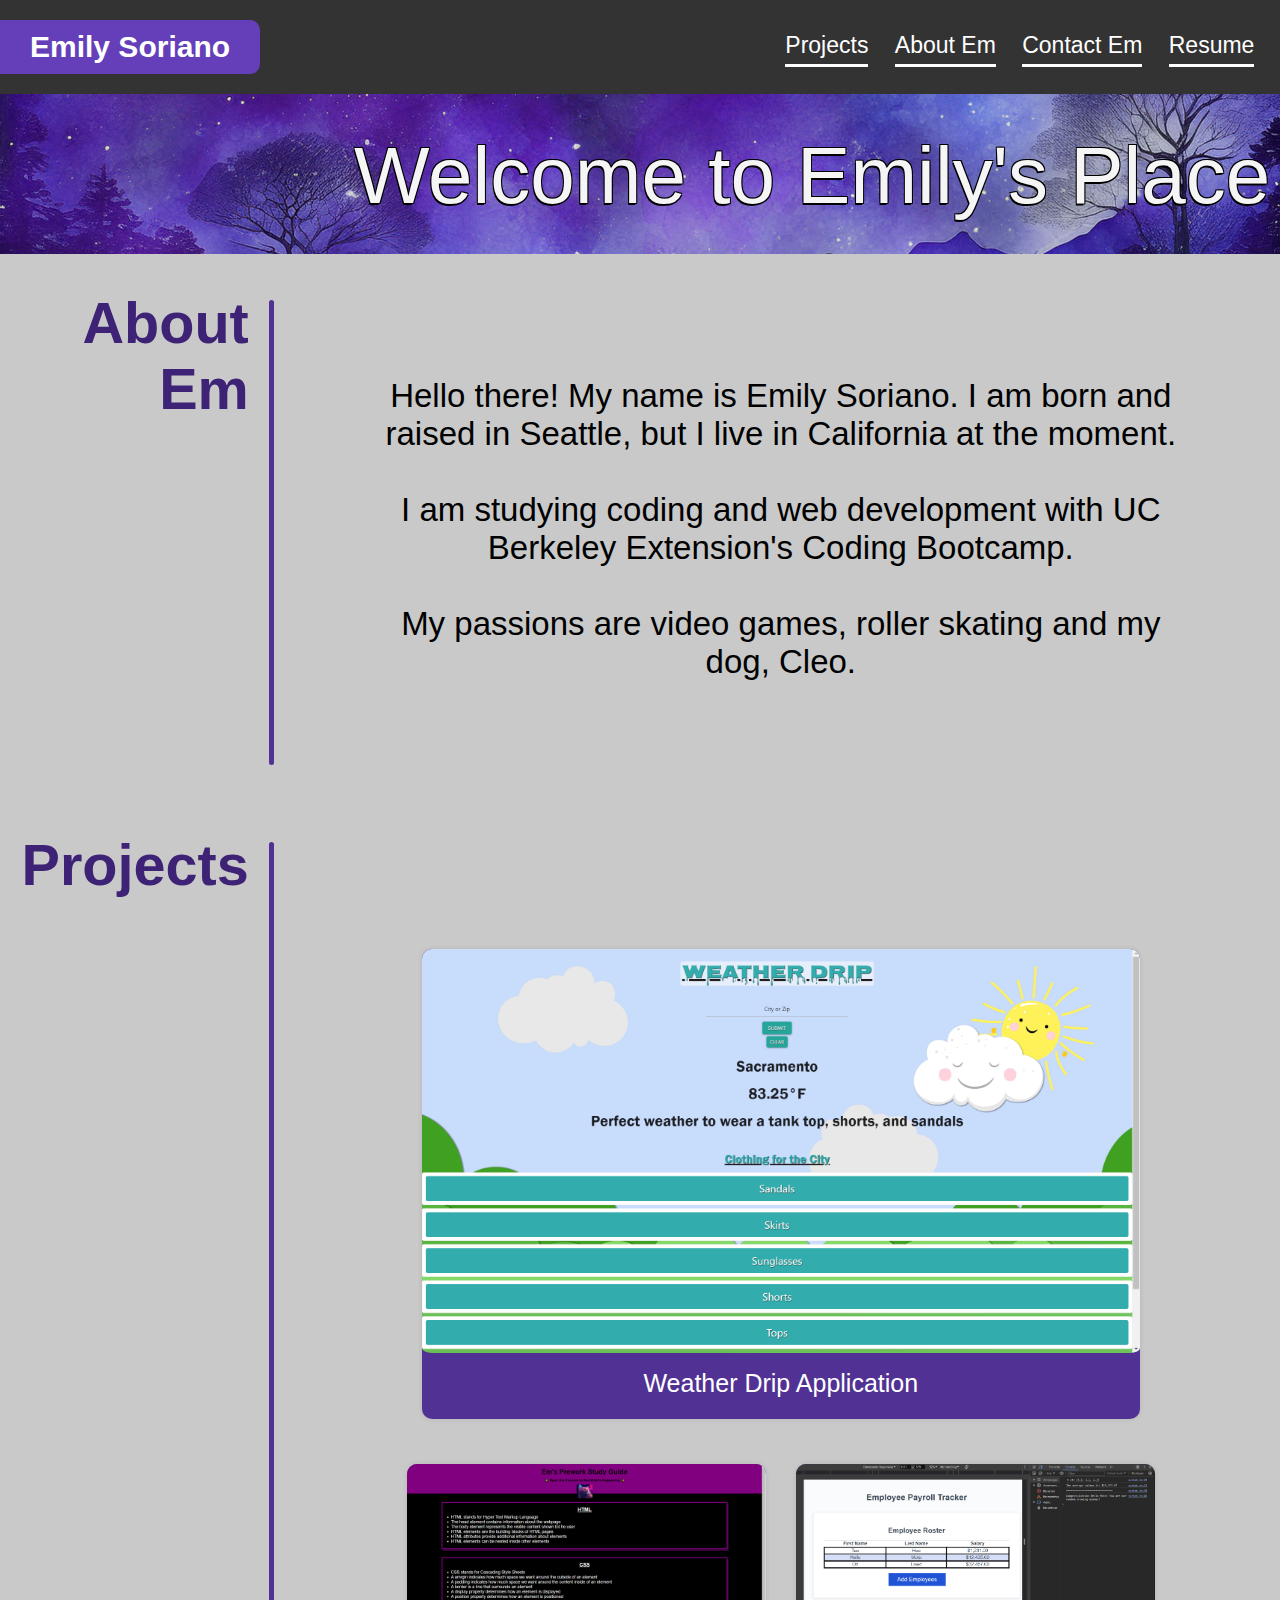
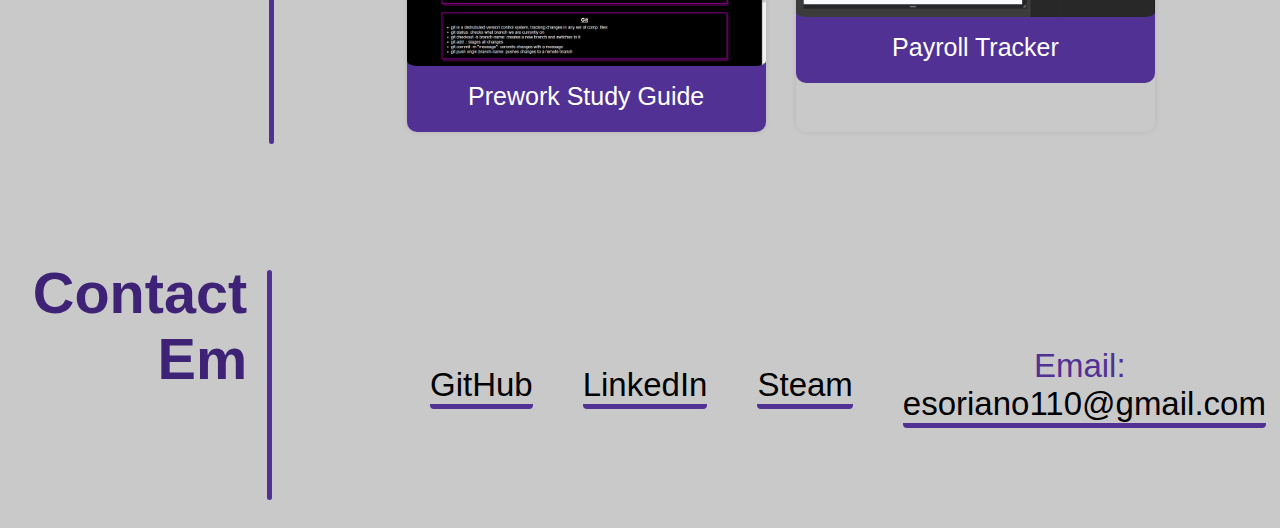
<file: index.html>
<!DOCTYPE html>
<html lang="en">
<head>
    <meta name="viewport" content="width=device-width, initial-scale=1.0">
    <meta charset="UTF-8">

    <title>Emily's Portfolio</title>

    <!-- Custom CSS -->
    <link rel="stylesheet" href="assets/style.css"> 

</head>
<body>
    <header>
        <div>
            <h1>Emily Soriano</h1>
            <nav class="navbar">
                <!-- Navigation links -->
                <div class="nav-before">
                    <a href="#projects-id">Projects</a>
                    <a href="#about-me">About Em</a>
                    <a href="#contact-me">Contact Em</a>
                    <a href="https://drive.google.com/file/d/1f6KwNeaGwvNssH7OhxHpoLSe9hcIelp0/view?usp=sharing" target="_blank">Resume</a>
                </div>

                <!-- Dropdown button with image -->
                <!-- <img src="assets/images/dropdown-btn.png" alt="Dropdown" class="dropdown-btn" style="width:30px; cursor:pointer;">-->
                
                <!-- Dropdown content -->
                <div class="dropdown">
                    <button onclick="myFunction()" class="dropbtn">(ﾉ◕ヮ◕)ﾉ*:･ﾟ✧</button>
                    <div id="myDropdown" class="dropdown-content">
                        <a href="#projects-id">Projects</a>
                        <a href="#about-me">About Em</a>
                        <a href="#contact-me">Contact Em</a>
                        <a href="https://drive.google.com/file/d/1f6KwNeaGwvNssH7OhxHpoLSe9hcIelp0/view?usp=sharing" target="_blank">Resume</a>
                    </div>
                </div>
            </nav>
        </div>
    </header>
    <main>
        <!-- Top Image Section -->
        <div class="image-container">
            <img class="image" src="assets/images/space-trees.jpg" alt="Drawn Purple Space Banner"> 
            <p class="imgSub">Welcome to Emily's Place</p> 
        </div>

        <!-- About Me Section -->
        <div class="two-columns" id="about-me">
            <h2 class="about-title">About Em</h2>
            <p class="right-text text-center about-body">
                <!-- About Me content -->
                Hello there! My name is Emily Soriano. I am born and raised in Seattle, but I live in California at the moment.<br><br>
                I am studying coding and web development with UC Berkeley Extension's Coding Bootcamp.<br><br>
                My passions are video games, roller skating and my dog, Cleo.<br><br>
            </p>
        </div>
        
        <!-- Projects Section -->
        <div class="two-columns" id="projects-id">
            <h2>Projects</h2>
            <div class="right-text">
                <ul class="d-flex flex-sm-wrap">
                    <!-- Project one - Prework study guide - bigger than the rest -->
                    <li class="project-one">
                        <div class="project-container">
                            <a href="https://so-emily.github.io/Weather-You-Need-Clothes/" target="_blank">
                                <img class="project-image" src="assets/images/weather-drip.PNG" alt="Project One - Weather Drip Application">
                                Weather Drip Application
                            </a>
                        </div>
                    </li>
                    <!-- Project Two - Payroll Tracker -->
                    <li class="project">
                        <div class="project-container">
                            <a href="https://so-emily.github.io/prework-study-guide/" target="_blank">
                                <img class="project-image" src="assets/images/pre-work-snip.PNG" alt="Prework Study Guide Website Snippet">
                                Prework Study Guide
                            </a>
                        </div>
                    </li>
                    <!-- Project Three - API Blog GitHub for now -->
                    <li class="project">
                        <div class="project-container">
                            <a href="https://so-emily.github.io/Payroll-Tracker/" target="_blank">
                                <!-- Can click the images aswell as the text -->
                                <img class="project-image" src="assets/images/payroll-snip.PNG" alt="Payroll Tracker Website Snippet">
                                Payroll Tracker
                            </a>
                        </div>
                    </li>
                </ul>
            </div>
        </div>

        <!-- Contacts Section -->
        <div class="two-columns" id="contact-me">
            <h2>Contact Em</h2>
            <div class="right-text text-center contact-body">
                <!-- Contact information -->
                <p class ="contact"><a href="https://github.com/So-Emily" target="_blank"> GitHub </a></p>
                <p class ="contact"><a href="https://www.linkedin.com/in/emily-soriano-171a4313a/" target="_blank"> LinkedIn </a></p>
                <p class ="contact"><a href="https://steamcommunity.com/id/Spooki_Em/" target="_blank"> Steam </a></p>
                <p class ="contact"> Email:&nbsp;<a href="mailto:esoriano110@gmail.com">esoriano110@gmail.com</a></p>
            </div>
        </div>
    </main>

    <!-- Custom JS -->
    <script src="assets/script.js"></script>
    </body>
</html>
</file>
<file: assets/style.css>
/* Reset default styles */
* {
    margin: 0;
    padding: 0;
    box-sizing: border-box;
}

/* Body styles */
body {
    font-family: 'Gill Sans', 'Gill Sans MT', Calibri, 'Trebuchet MS', sans-serif;
    background-color: rgb(201, 201, 201);
}

/* Header Styles */
header {
    background-color: #333;
    color: #ffffff;
    padding: 20px 0;
}

/* Styling of name in header */
header h1 {
    font-size: 30px;
    text-indent: 20px;
    display: inline-block;
    vertical-align: middle;
    background-color: #653fba;
    padding: 10px 30px 10px 10px;
    border-radius: 0 10px 10px 0;
}

/* Styling of navigation bar */
header nav {
    margin-right: 2%;
    float: right;
    font-family: 'Gill Sans', 'Gill Sans MT', Calibri, 'Trebuchet MS', sans-serif;
    font-size: 23px;
    list-style-type: none;

}

/* Styling of the items in the navigation bar */
header nav a{
    display: inline-block;
    margin-left: 20px;
    margin-top: 12px;
    vertical-align: middle;
    border-bottom: 3px solid currentColor;
    padding-bottom: 5px;
}

/* Styling of the links in the nav bar */
a {
    color: #fff;
    text-decoration: none;
}

/* Styling of the links in the nav bar when hovered */
a:hover {
    color: #653fba;
}

/* Dropdown Button */
.dropbtn {
    background-color: #653fba;
    color: white;
    padding: 16px;
    font-size: 16px;
    border: none;
    cursor: pointer;
}

/* Dropdown button on hover & focus */
.dropbtn:hover {
background-color: #000000;
}
.dropbtn:focus {
background-color: #653fba;

}    

/* The container <div> - needed to position the dropdown content */
.dropdown {
position: relative;
display: none;
}

/* Dropdown Content (Hidden by Default) */
.dropdown-content {
display: none;
position: absolute;
background-color: #653fba;
padding-right: 20px;
padding-bottom: 20px;
min-width: 160px;
box-shadow: 0px 8px 16px 0px rgba(0,0,0,0.2);
z-index: 1;
right: 0;
}

/* Links inside the dropdown */
.dropdown-content a {
color: rgb(255, 255, 255);
padding: 12px 16px;
text-decoration: none;
display: block;
}

/* Change color of dropdown links on hover */
.dropdown-content a:hover {background-color: #ddd;}

/* Show the dropdown menu (use JS to add this class to the .dropdown-content container when the user clicks on the dropdown button) */
.show {display:block;}

/* Main image on topstyles */
.image-container {
    position: relative;
    width: 100%;
}

/* Setting the width to have the main image fill the page */
.image {
    width: 100%;
}

/* Styling of the text on the main image */
.imgSub {
    font-size: clamp(3rem, 7vw, 5rem);
    position: absolute;
    top: 50%;
    left: 50%;
    transform: translate(-32%, -50%);
    color: whitesmoke;
    border-color: #000000;
    /* background-color: rgba(0, 0, 0, 0.5); */
    border-radius: 10px;
    padding: 20px;
    white-space: nowrap;
    min-width: 10%;
    max-width: 100%;
    overflow: visible;
    text-shadow: -1px -1px 0 #000, 1px -1px 0 #000, -1px 2px 0 #000, 1px 1px 0 #000; /* Adds a simple black border effect */
}

/* container */
.two-columns {
    padding-top: -100px;
    display: flex;
}

/* columns */
.two-columns > * {
    width: 100%;
    height: auto;
    padding: 5rem;
}

/* Left side column Styling - Pre Line */
.two-columns > *:first-child {
    position: relative;
    width: 20%;
    height: auto;
    font-size: 4.5vw; /* Adjusted to use viewport width */
    color: #3d2275;
    padding-right: 20px;
    padding-left: 20px;
    direction: rtl;
    text-align: right;
}

.two-columns .about-title {
    width: 26.8%;
}

.two-columns h2 {
    margin: 1%; 
    padding: 0; 
    width: 100%; 
}

/* the line after each header */
.two-columns h2::after {
    content: "";
    display: block;
    width: 5px;
    height: 90%;
    background-color: #513294;
    position: absolute;
    left: 100%;
    top: 10px;
    border-radius: 5px;
}

#about-me {
    padding-top: 1.5%;
}

/* styling of each right column */
.right-text {
    display: flex;
    font-size: 30px;
    font-weight: 520;
    margin: 20px;
    align-items: flex-start;
    color: rgb(0, 0, 0);
}

/* Adjusted styling for the parent container of contact items */
.right-text.text-center {
    align-items: center; /* Center children horizontally */
    justify-content: center; /* Center children vertically if needed */
    text-align: center; /* Center text for direct text children */
    font-size: 33px
}

/* Adjusted styling for the contact items */
.contact {
    margin-left: 50px;
    border-radius: 4px;
    border-bottom: 5px solid #513294;
    color: #513294;
    display: flex;
    flex-wrap: wrap;
    justify-content: space-around; /* Adjust this as needed */
}

.contact a {
    color: #000000;
    
}

.contact a:hover {
    color: #ffffff;
}

/* creating individual project boxes */
/* Parent container for projects */
/* changing the size of the font for projects */
.project-container a {
    font-size: 25px;
    text-align: center;
}

.project-container a:hover {
    color: #000000;
}

/* Adjusted CSS */
/* Projects */
ul.d-flex {
    display: flex;
    flex-wrap: wrap;
    justify-content: center;
    list-style-type: none; /* Remove bullet points */
    padding: 0; /* Remove default padding */
}

.project-container {
    background-color: #513294;
    border-radius: 10px;
    padding-bottom: 20px;
    text-align: center;
}

.project, .project-one {
    margin: 15px; /* Adjust spacing around each project */
    border-radius: 10px;
    box-shadow: 0 0 5px rgba(0, 0, 0, 0.1);
}

.project {
    flex: 1 0 45%; /* Adjust to control size */
    max-width: 45%; /* Prevent it from growing too large */
}

.project-one {
    flex: 1 0 90%; /* Make the first project larger */
    max-width: 90%; /* Prevent it from growing too large */
    margin: 30px auto; /* Center it and add more margin */
}

.project-image {
    flex-wrap: wrap;
    width: 100%;
    height: auto;
    padding-bottom: 5px;
    border-radius: 10px;
}

/* Media Queries */
@media (max-width: 1200px) {
    .imgSub {
        font-size: clamp(2rem, 5vw, 3rem);
    }
    .right-text {
        flex-direction: column;
    }
    
}

@media (max-width: 770px) {
    .dropdown {
        display: inline-block;
    }
    .nav-before {
        display: none;
    }
    .imgSub {
        font-size: clamp(2rem, 5vw, 3rem);
    }
    .two-columns .about-title {
        width: 20%;
    }
    .two-columns .about-body{
        font-size: large;
    }
}

@media screen and (max-width: 480px) {
    .imgSub {
        font-size: clamp(1.5rem, 5vw, 3rem);
    }
    
}
</file>
